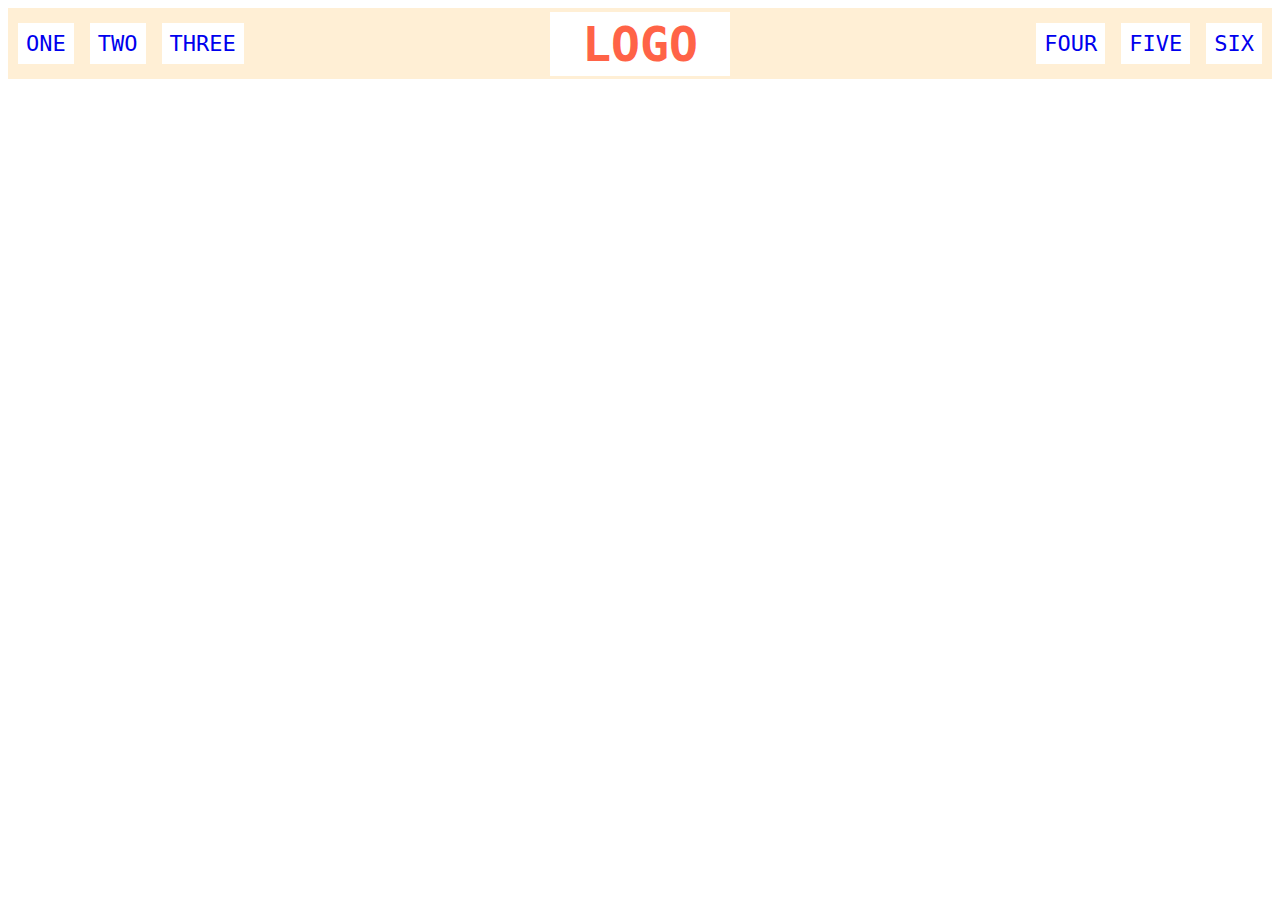
<file: flex/02-flex-header/index.html>
<!DOCTYPE html>
<html lang="en">
  <head>
    <meta charset="UTF-8">
    <meta http-equiv="X-UA-Compatible" content="IE=edge">
    <meta name="viewport" content="width=device-width, initial-scale=1.0">
    <title>Flex Header</title>
    <link rel="stylesheet" href="style.css">
  </head>
  <body>
    <div class="header">
      <div class="left-links">
        <ul class="links-content">
          <li><a href="#">ONE</a></li>
          <li><a href="#">TWO</a></li>
          <li><a href="#">THREE</a></li>
        </ul>
      </div>
      <div class="logo">LOGO</div>
      <div class="right-links">
        <ul class="links-content">
          <li><a href="#">FOUR</a></li>
          <li><a href="#">FIVE</a></li>
          <li><a href="#">SIX</a></li>
        </ul>
      </div>
    </div>
  </body>
</html>
</file>
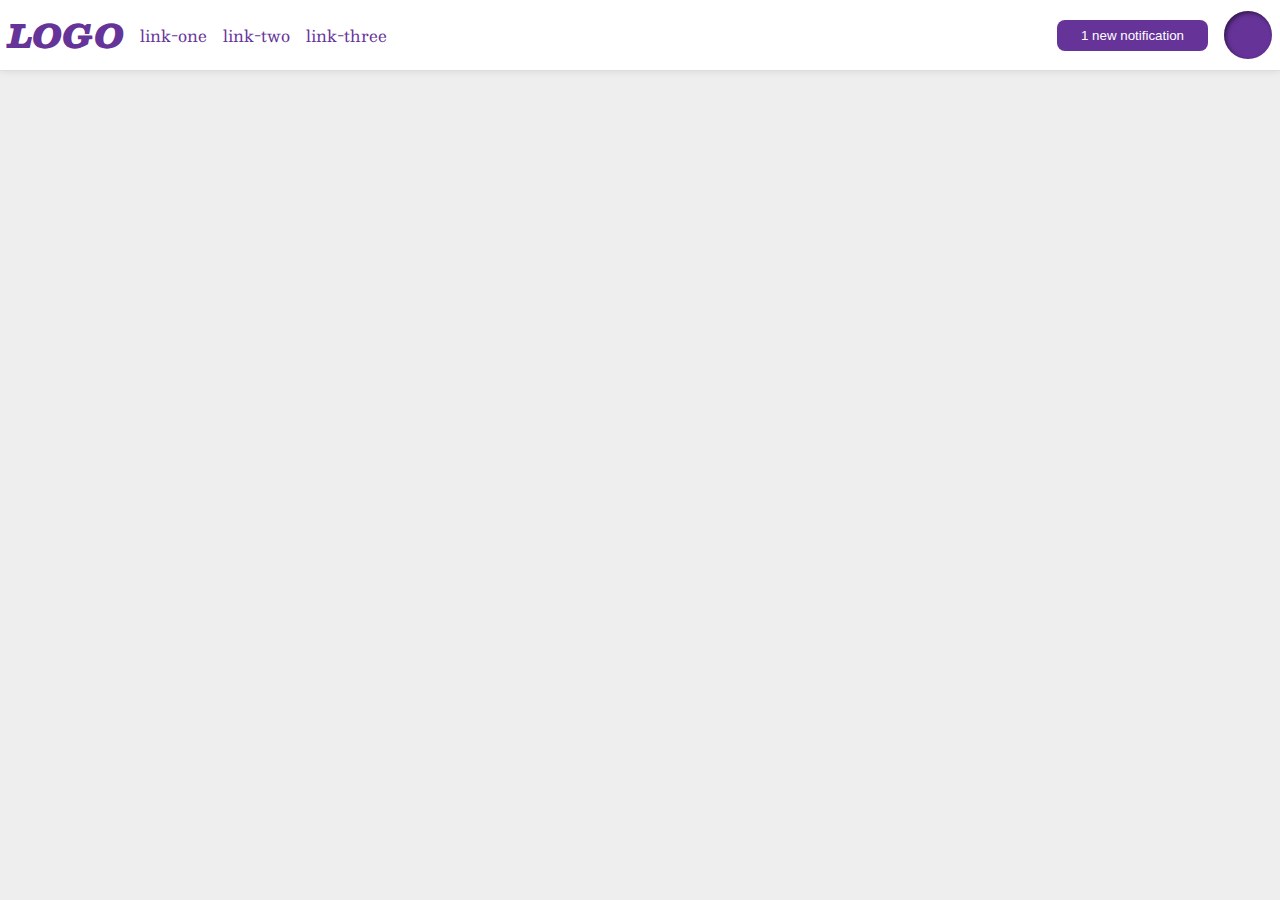
<file: flex/03-flex-header-2/index.html>
<!DOCTYPE html>
<html lang="en">
  <head>
    <meta charset="UTF-8">
    <meta http-equiv="X-UA-Compatible" content="IE=edge">
    <meta name="viewport" content="width=device-width, initial-scale=1.0">
    <title>Flex Header 2</title>
    <link rel="stylesheet" href="style.css">
  </head>
  <body>
    <div class="header">
      <div class="left-header">
      <div class="logo">
        LOGO
      </div>
      <ul class="links">
        <li><a href="https://google.com">link-one</a></li>
        <li><a href="https://google.com">link-two</a></li>
        <li><a href="https://google.com">link-three</a></li>
      </ul>
      </div>
      <div class="right-header">
        <button class="notifications">
          1 new notification
        </button>
        <div class="profile-image"></div>
      </div>
    </div>
  </body>
</html>
</file>
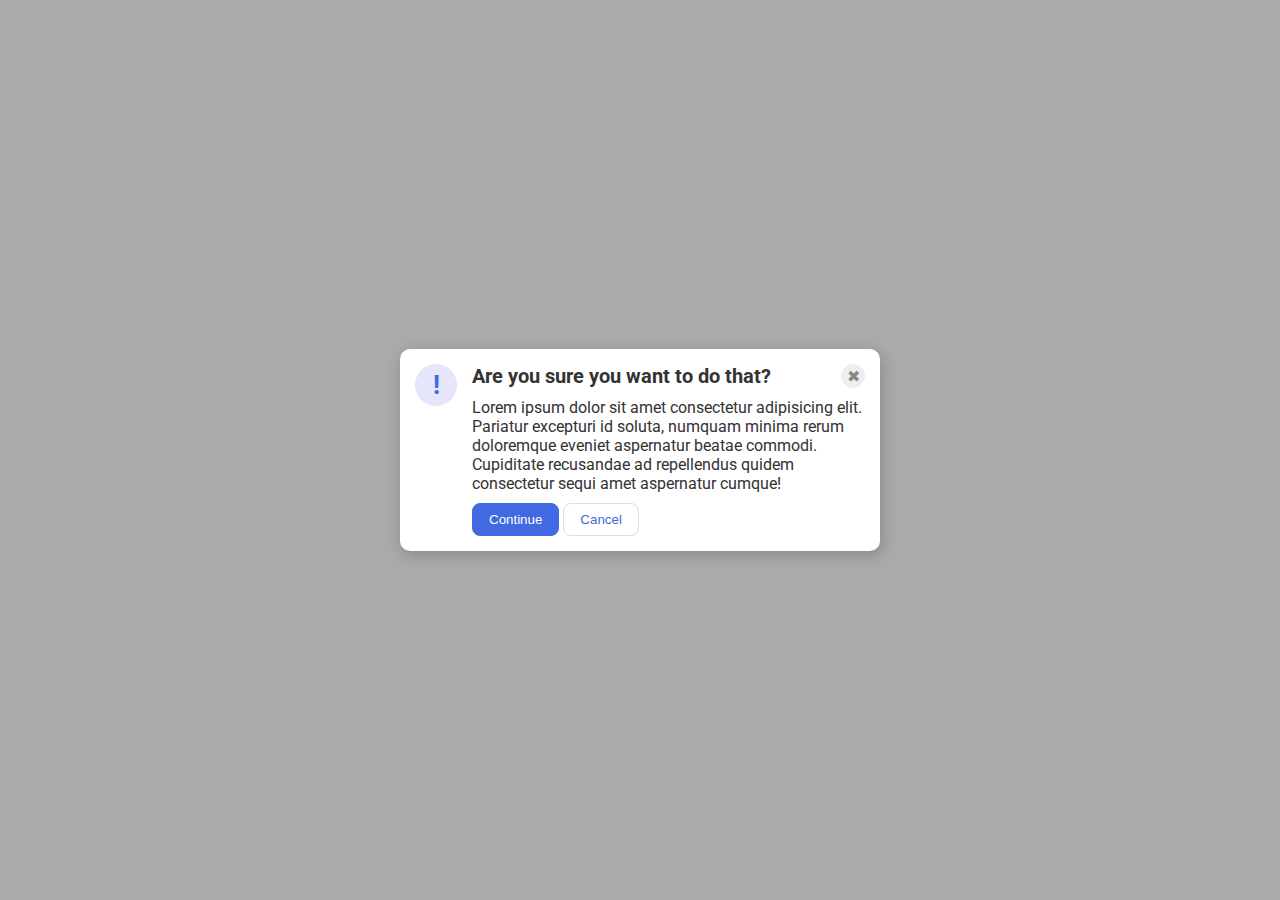
<file: flex/05-flex-modal/index.html>
<!DOCTYPE html>
<html lang="en">
  <head>
    <meta charset="UTF-8">
    <meta http-equiv="X-UA-Compatible" content="IE=edge">
    <meta name="viewport" content="width=device-width, initial-scale=1.0">
    <link rel="stylesheet" href="style.css">
    <title>Modal</title>
  </head>
  <body>
    <div class="modal">
      <div class="icon">!</div>
      <div class="content">
        <div class="header-and-button">
          <div class="header">Are you sure you want to do that?</div>
          <button class="close-button">✖</button>
        </div>
        
        <div class="text">Lorem ipsum dolor sit amet consectetur adipisicing elit. Pariatur excepturi id soluta, numquam minima rerum doloremque eveniet aspernatur beatae commodi. Cupiditate recusandae ad repellendus quidem consectetur sequi amet aspernatur cumque!</div>
        <div class="buttons">
          <button class="continue">Continue</button>
          <button class="cancel">Cancel</button>
        </div>
      </div>
    </div>
  </body>
</html>
</file>
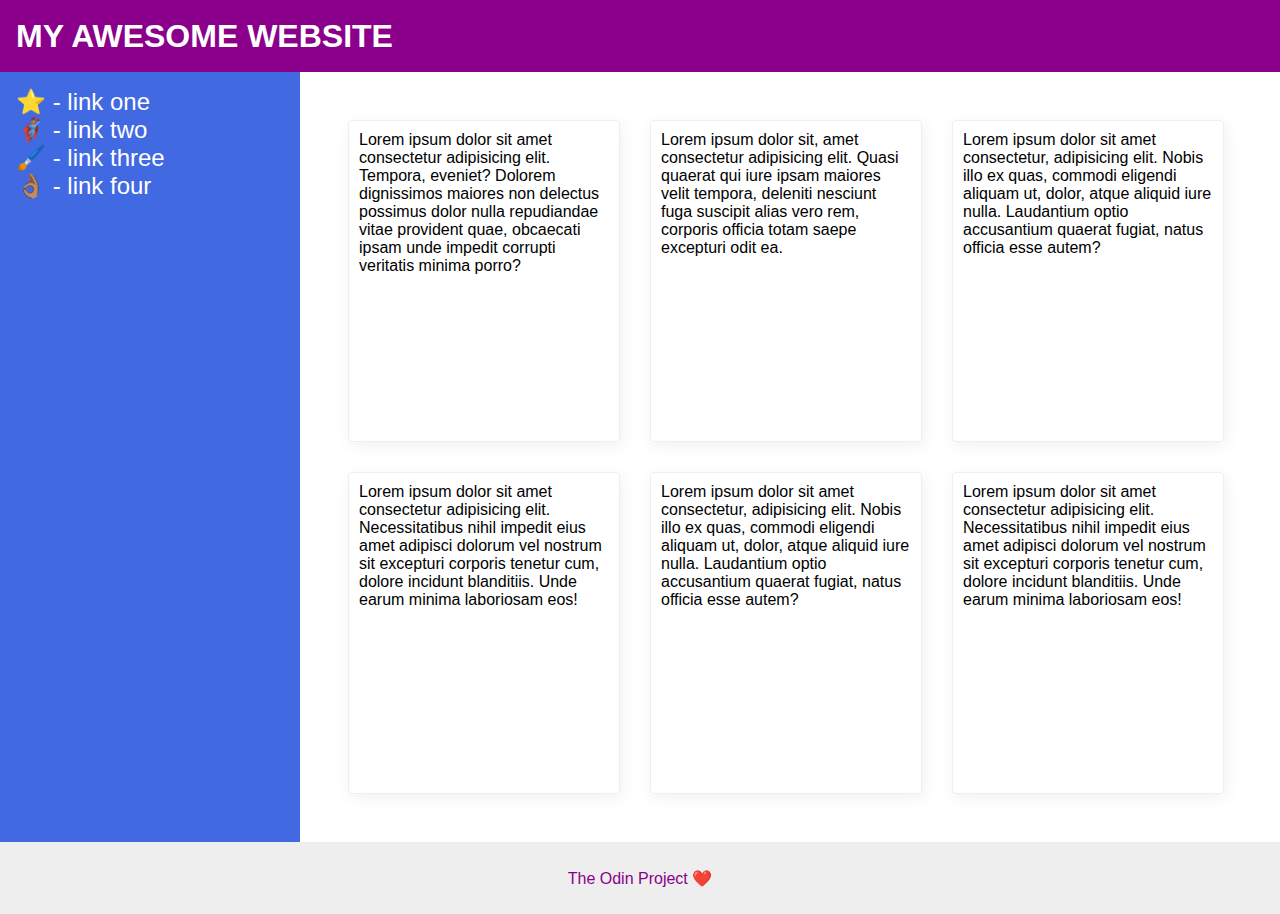
<file: flex/07-flex-layout-2/index.html>
<!DOCTYPE html>
<html lang="en">
  <head>
    <meta charset="UTF-8">
    <meta http-equiv="X-UA-Compatible" content="IE=edge">
    <meta name="viewport" content="width=device-width, initial-scale=1.0">
    <title>The Holy Grail</title>
    <link rel="stylesheet" href="style.css">
  </head>
  <body>
    <div class="header">
      MY AWESOME WEBSITE
    </div>
    
    <div class="content">
      <div class="sidebar">
        <ul>
          <li><a href="#">⭐ - link one</a></li>
          <li><a href="#">🦸🏽‍♂️ - link two</a></li>
          <li><a href="#">🖌️ - link three</a></li>
          <li><a href="#">👌🏽 - link four</a></li>
        </ul>
      </div>
  
      <div class="gallery">
        <div class="card">Lorem ipsum dolor sit amet consectetur adipisicing elit. Tempora, eveniet? Dolorem dignissimos maiores non delectus possimus dolor nulla repudiandae vitae provident quae, obcaecati ipsam unde impedit corrupti veritatis minima porro?</div>
        <div class="card">Lorem ipsum dolor sit, amet consectetur adipisicing elit. Quasi quaerat qui iure ipsam maiores velit tempora, deleniti nesciunt fuga suscipit alias vero rem, corporis officia totam saepe excepturi odit ea.</div>
        <div class="card">Lorem ipsum dolor sit amet consectetur, adipisicing elit. Nobis illo ex quas, commodi eligendi aliquam ut, dolor, atque aliquid iure nulla. Laudantium optio accusantium quaerat fugiat, natus officia esse autem?</div>
        <div class="card">Lorem ipsum dolor sit amet consectetur adipisicing elit. Necessitatibus nihil impedit eius amet adipisci dolorum vel nostrum sit excepturi corporis tenetur cum, dolore incidunt blanditiis. Unde earum minima laboriosam eos!</div>
        <div class="card">Lorem ipsum dolor sit amet consectetur, adipisicing elit. Nobis illo ex quas, commodi eligendi aliquam ut, dolor, atque aliquid iure nulla. Laudantium optio accusantium quaerat fugiat, natus officia esse autem?</div>
        <div class="card">Lorem ipsum dolor sit amet consectetur adipisicing elit. Necessitatibus nihil impedit eius amet adipisci dolorum vel nostrum sit excepturi corporis tenetur cum, dolore incidunt blanditiis. Unde earum minima laboriosam eos!</div>
      </div>
    </div>
    
    <div class="footer">
      The Odin Project ❤️
    </div>
  </body>
</html>
</file>
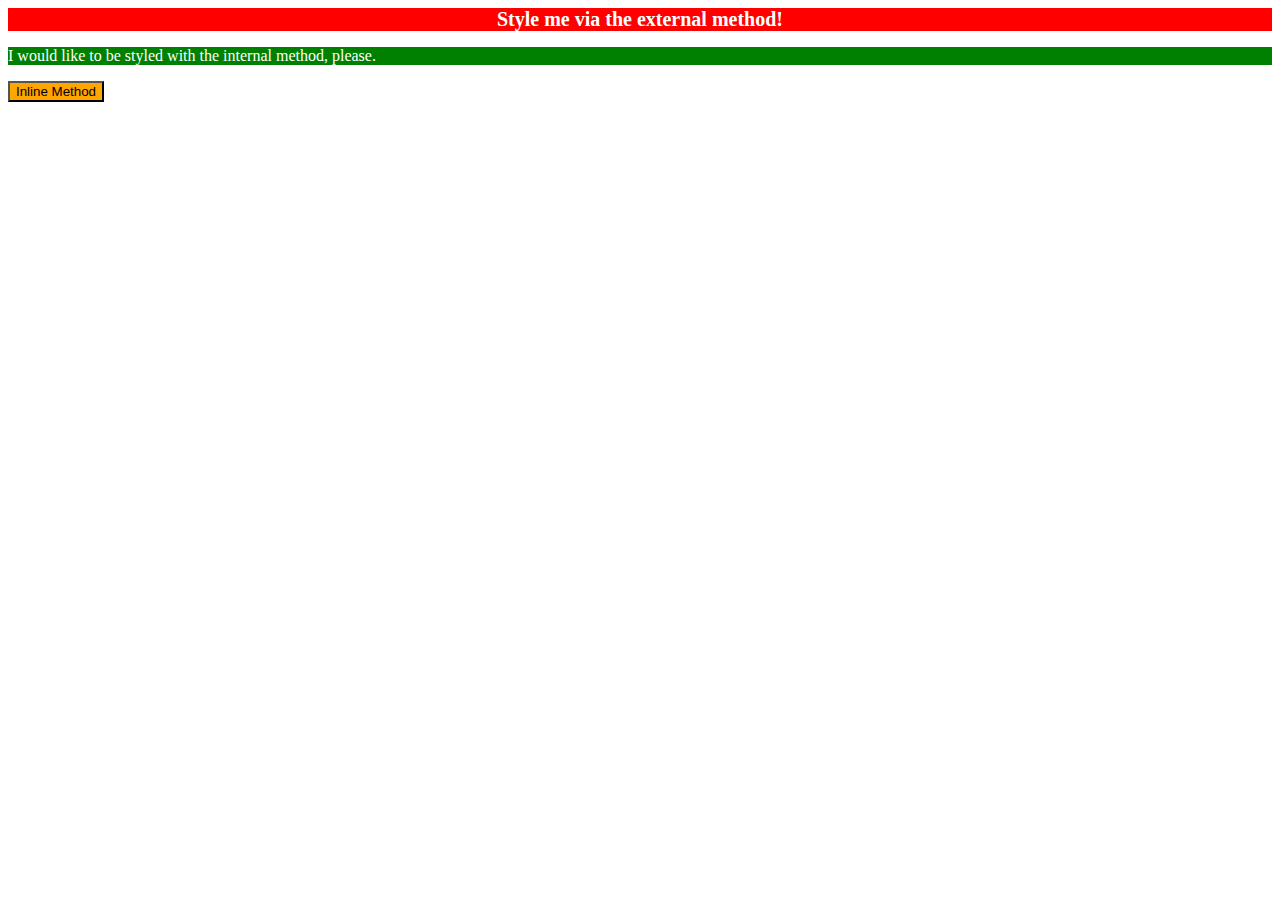
<file: foundations/01-css-methods/index.html>
<!DOCTYPE html>
<html lang="en">
  <head>
    <meta charset="UTF-8">
    <meta http-equiv="X-UA-Compatible" content="IE=edge">
    <meta name="viewport" content="width=device-width, initial-scale=1.0">
    <title>Methods for Adding CSS</title>
    <style type="text/css">
      .internal-method {
        background-color: green;
        color: white;
      }
    </style>
    <link rel="stylesheet" href="style.css">
  </head>
  <body>
    <div class="external-method">Style me via the external method!</div>
    <p class="internal-method"> I would like to be styled with the internal method, please.</p>
    <button style="background-color: orange;">Inline Method</button>
  </body>
</html>
</file>
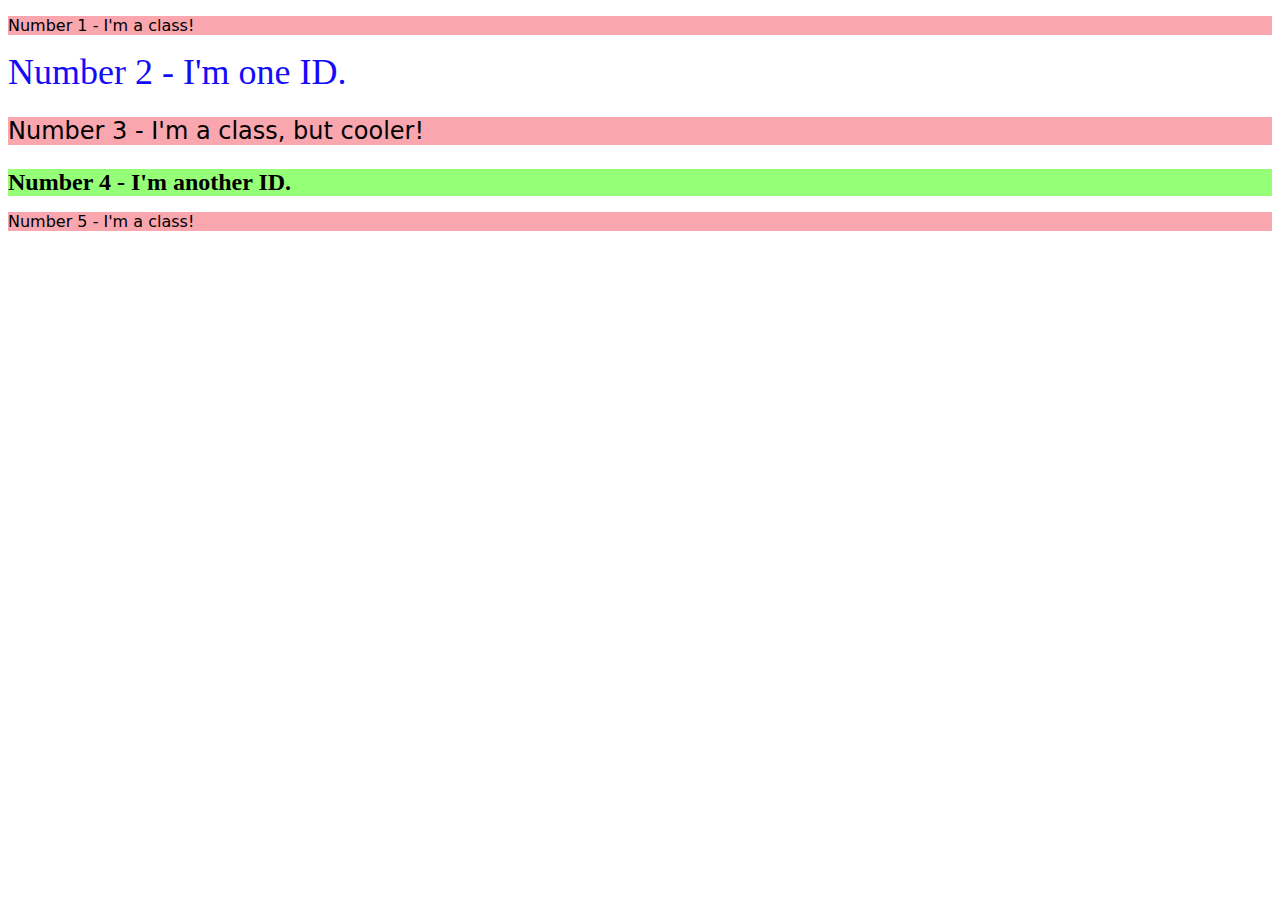
<file: foundations/02-class-id-selectors/index.html>
<!DOCTYPE html>
<html lang="en">
  <head>
    <meta charset="UTF-8">
    <meta http-equiv="X-UA-Compatible" content="IE=edge">
    <meta name="viewport" content="width=device-width, initial-scale=1.0">
    <title>Class and ID Selectors</title>
    <link rel="stylesheet" href="style.css">
  </head>
  <body>
    <p class="class-selector">Number 1 - I'm a class!</p>
    <div id="id-selector1">Number 2 - I'm one ID.</div>
    <p class="class-selector special-font-size">Number 3 - I'm a class, but cooler!</p>
    <div id="id-selector2">Number 4 - I'm another ID.</div>
    <p class="class-selector">Number 5 - I'm a class!</p>
  </body>
</html>
</file>
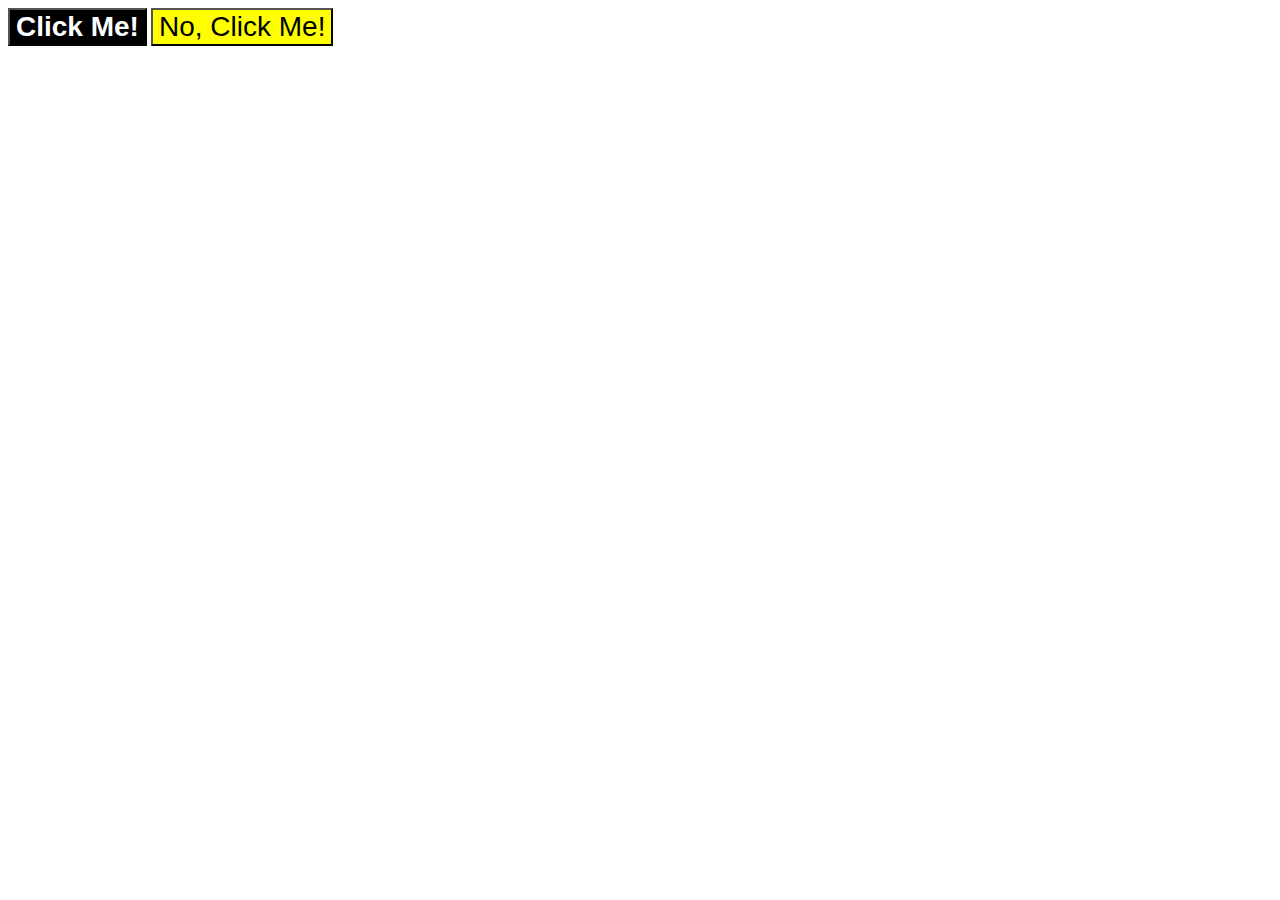
<file: foundations/03-grouping-selectors/index.html>
<!DOCTYPE html>
<html lang="en">
  <head>
    <meta charset="UTF-8">
    <meta http-equiv="X-UA-Compatible" content="IE=edge">
    <meta name="viewport" content="width=device-width, initial-scale=1.0">
    <title>Grouping Selectors</title>
    <link rel="stylesheet" href="style.css">
  </head>
  <body>
    <button class="affirmative-button">Click Me!</button>
    <button class="negative-button">No, Click Me!</button>
  </body>
</html>
</file>
<file: flex/02-flex-header/style.css>
.header  {
  font-family: monospace;
  background: papayawhip;
  display: flex;
  justify-content: space-between;
  align-items: center;
}

.logo {
  font-size: 48px;
  font-weight: 900;
  color: tomato;
  background: white;
  padding: 4px 32px;
  display: flex;
  flex: 1, 1, auto;
  justify-self: center;
  align-self: center;
}

.left-links {
  display: flex;
  flex-direction: row;
  align-items: center;
  justify-content: center;
}

.right-links {
  display: flex;
  flex-direction: row;
  align-items: center;
  justify-content: center;
}

.links-content {
  padding: 10px;
  display: flex;
  gap: 16px;
}

ul {
  /* this removes the dots on the list items*/
  list-style-type: none;
}

a {
  font-size: 22px;
  background: white;
  padding: 8px;
  /* this removes the line under the links */
  text-decoration: none;
}
</file>
<file: flex/03-flex-header-2/style.css>
/* this is some magical font-importing.  
you'll learn about it later. */
@import url('https://fonts.googleapis.com/css2?family=Besley:ital,wght@0,400;1,900&display=swap');

body {
  margin: 0;
  background: #eee;
  font-family: Besley, serif;
}

.header {
  background: white;
  border-bottom: 1px solid #ddd;
  box-shadow: 0 0 8px rgba(0,0,0,.1);
  padding: 8px;
  display: flex;
  justify-content: space-between;
  align-items: center;
}

.left-header {
  display: flex;
  align-items: center;
  gap: 16px;
}

.right-header {
  display: flex;
  align-items: center;
  gap: 16px;
}

ul {
  display: flex;
  margin: 0;
  padding: 0;
  gap: 16px;
}

.profile-image {
  background: rebeccapurple;
  box-shadow: inset 2px 2px 4px rgba(0,0,0,.5);
  border-radius: 50%;
  width: 48px;
  height: 48px;
}

.logo {
  color: rebeccapurple;
  font-size: 32px;
  font-weight: 900;
  font-style: italic;
}

button {
  border: none;
  border-radius: 8px;
  background: rebeccapurple;
  color: white;
  padding: 8px 24px;
}

a {
  /* this removes the line under our links */
  text-decoration: none;
  color: rebeccapurple;
}

ul {
  list-style-type: none;
}
</file>
<file: flex/05-flex-modal/style.css>
@import url('https://fonts.googleapis.com/css2?family=Roboto:wght@400;700&display=swap');

html, body {
  height: 100%;
}

body {
  font-family: Roboto, sans-serif;
  margin: 0;
  background: #aaa;
  color: #333;
  /* I'll give you this one for free lol */
  display: flex;
  align-items: center;
  justify-content: center;
}

.modal {
  display: flex;
  background: white;
  width: 480px;
  border-radius: 10px;
  box-shadow: 2px 4px 16px rgba(0,0,0,.2);
}

.content {
  display: flex;
  flex-direction: column;
  margin: 15px;
  margin-left: 0px;
  gap: 10px;
}

.header-and-button {
  display: flex;
  justify-content: space-between;
}

.header {
  font-size: 20px;
  font-weight: bold;
}

.icon {
  color: royalblue;
  font-size: 26px;
  font-weight: 700;
  background: lavender;
  width: 42px;
  height: 42px;
  border-radius: 50%;
  display: flex;
  align-items: center;
  justify-content: center;
  flex: 1 0 auto;
  margin: 15px;
}

.close-button {
  background: #eee;
  border-radius: 50%;
  color: #888;
  font-weight: 400;
  font-size: 16px;
  height: 24px;
  width: 24px;
  display: flex;
  align-items: center;
  justify-content: center;
  border: 1px solid #eee;
  padding: 0;
}

button {
  cursor: pointer;
  padding: 8px 16px;
  border-radius: 8px;
}

button.continue {
  background: royalblue;
  border: 1px solid royalblue;
  color: white;
}

button.cancel {
  background: white;
  border: 1px solid #ddd;
  color: royalblue;
}
</file>
<file: flex/07-flex-layout-2/style.css>
body {
  font-family: -apple-system, BlinkMacSystemFont, 'Segoe UI', Roboto, Oxygen, Ubuntu, Cantarell, 'Open Sans', 'Helvetica Neue', sans-serif;
  margin: 0;
  min-height: 100vh;
  display: flex;
  flex-direction: column;
  justify-content: space-between;
}

.header {
  height: 72px;
  background: darkmagenta;
  color: white;
  font-size: 32px;
  font-weight: 900;
  display: flex;
  flex-direction: column;
  justify-content: center;
  padding: 0 16px;
  flex: 0 0 auto;
}

.content {
  flex: 1 1 auto;
  display: flex;
}

.footer {
  height: 72px;
  background: #eee;
  color: darkmagenta;
  flex: 0 0 auto;
  display: flex;
  flex-direction: column;
  justify-content: center;
  align-items: center;
}

.sidebar {
  width: 300px;
  background: royalblue;
  box-sizing: border-box;
  flex: 1 0 auto;
  padding: 16px;
}

.gallery {
  padding: 48px;
  flex: 0 1 auto;
  display: flex;
  flex-direction: row;
  flex-wrap: wrap;
  gap: 30px;
}

ul {
  list-style-type: none;
  padding: 0;
  margin: 0;
  font-size: 24px;
  
}

a {
  text-decoration: none;
  color: white;
}

.card {
  border: 1px solid #eee;
  box-shadow: 2px 4px 16px rgba(0,0,0,.06);
  border-radius: 4px;
  width: 250px;
  height: 300px;
  padding: 10px;
}
</file>
<file: foundations/01-css-methods/style.css>
.external-method {
    background-color: red;
    color: white;
    font-weight: bold;
    text-align: center;
    font-size: 20px;
}
</file>
<file: foundations/02-class-id-selectors/style.css>
.class-selector {
    background:rgb(249, 166, 174);
    font-family: "Verdana", "DejaVu Sans", sans-serif;
}

#id-selector1 {
    color: rgb(20, 12, 247);
    font-size: 36px;
}

#id-selector2 {
    background-color: rgb(148, 255, 119);
    font-size: 24px;
    font-weight: bold;
}

.special-font-size {
    font-size: 24px;
}
</file>
<file: foundations/03-grouping-selectors/style.css>
.affirmative-button, .negative-button {
    font-size: 28px;
    font-family: "Helvetica", "Times New Roman", sans-serif;
}

.negative-button {
    background-color: yellow;
}

.affirmative-button {
    color: white;
    background-color: black;
    font-weight: bold;
}
</file>
